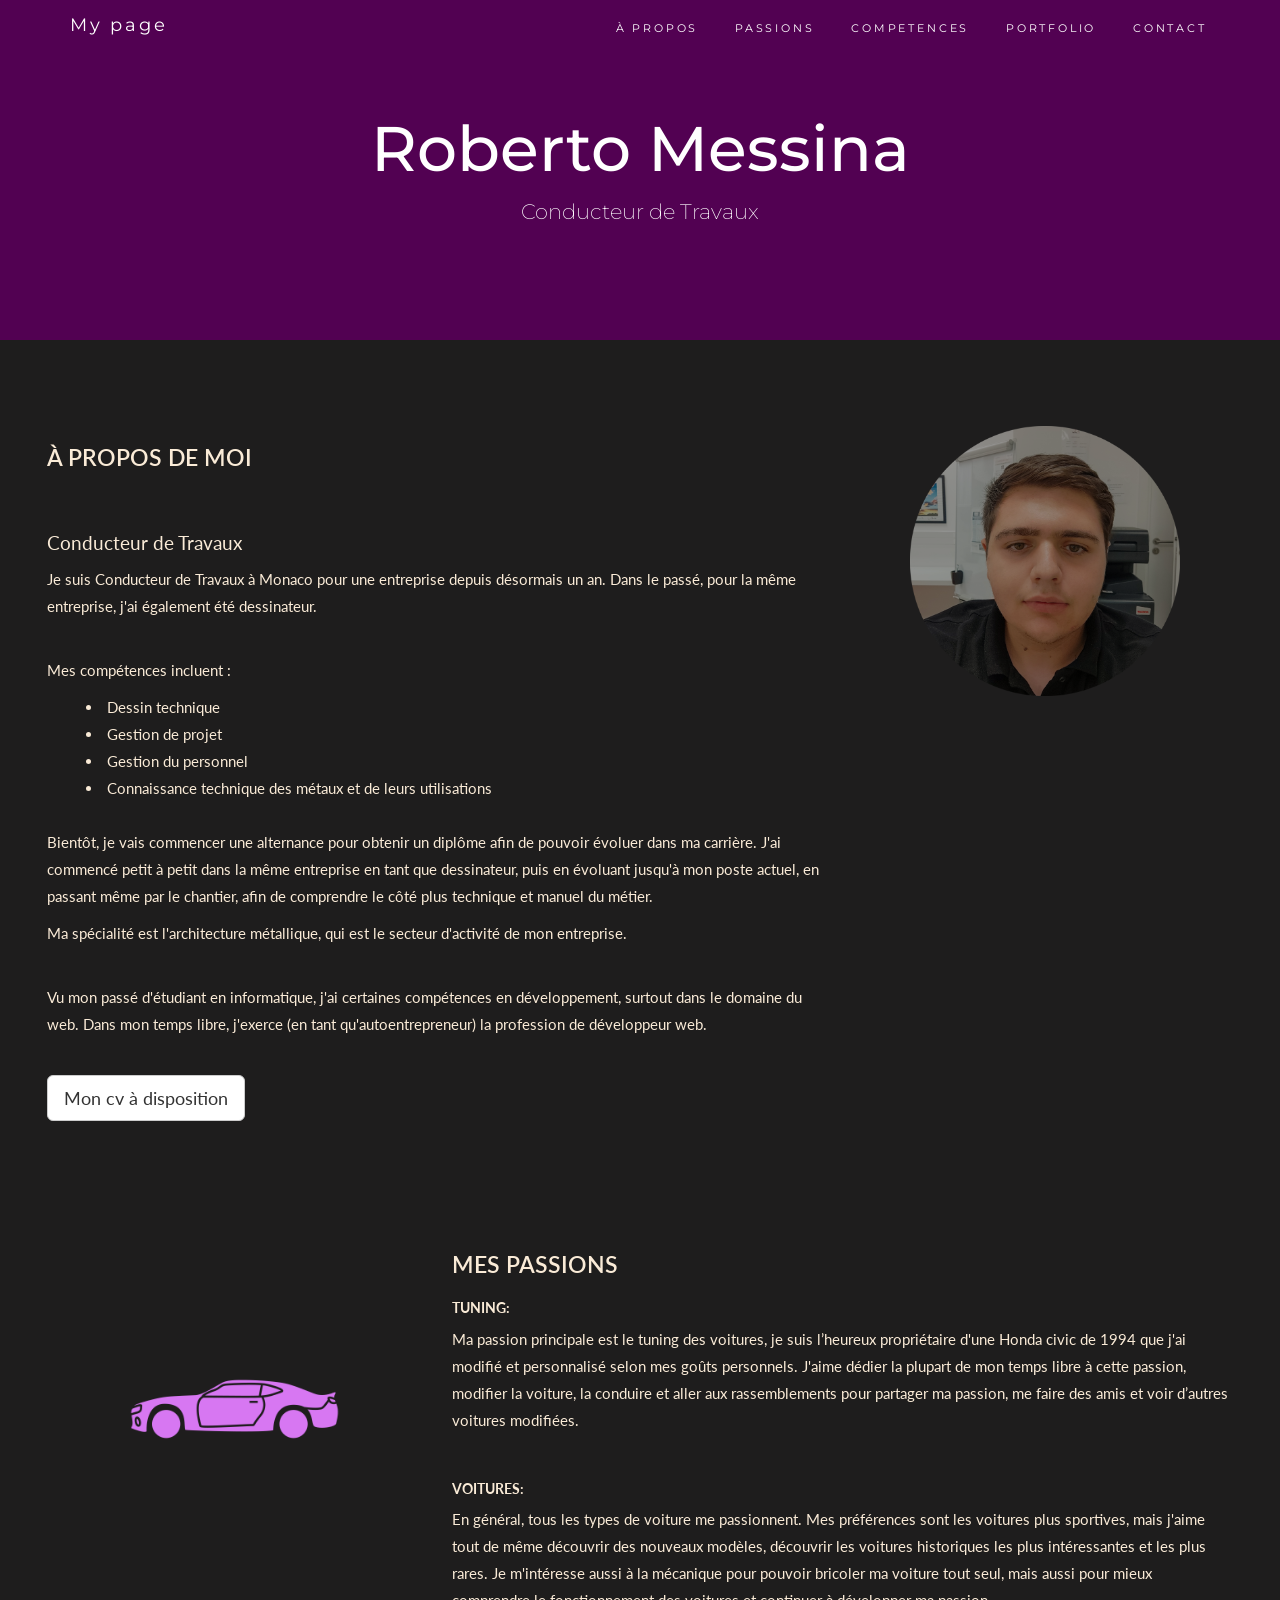
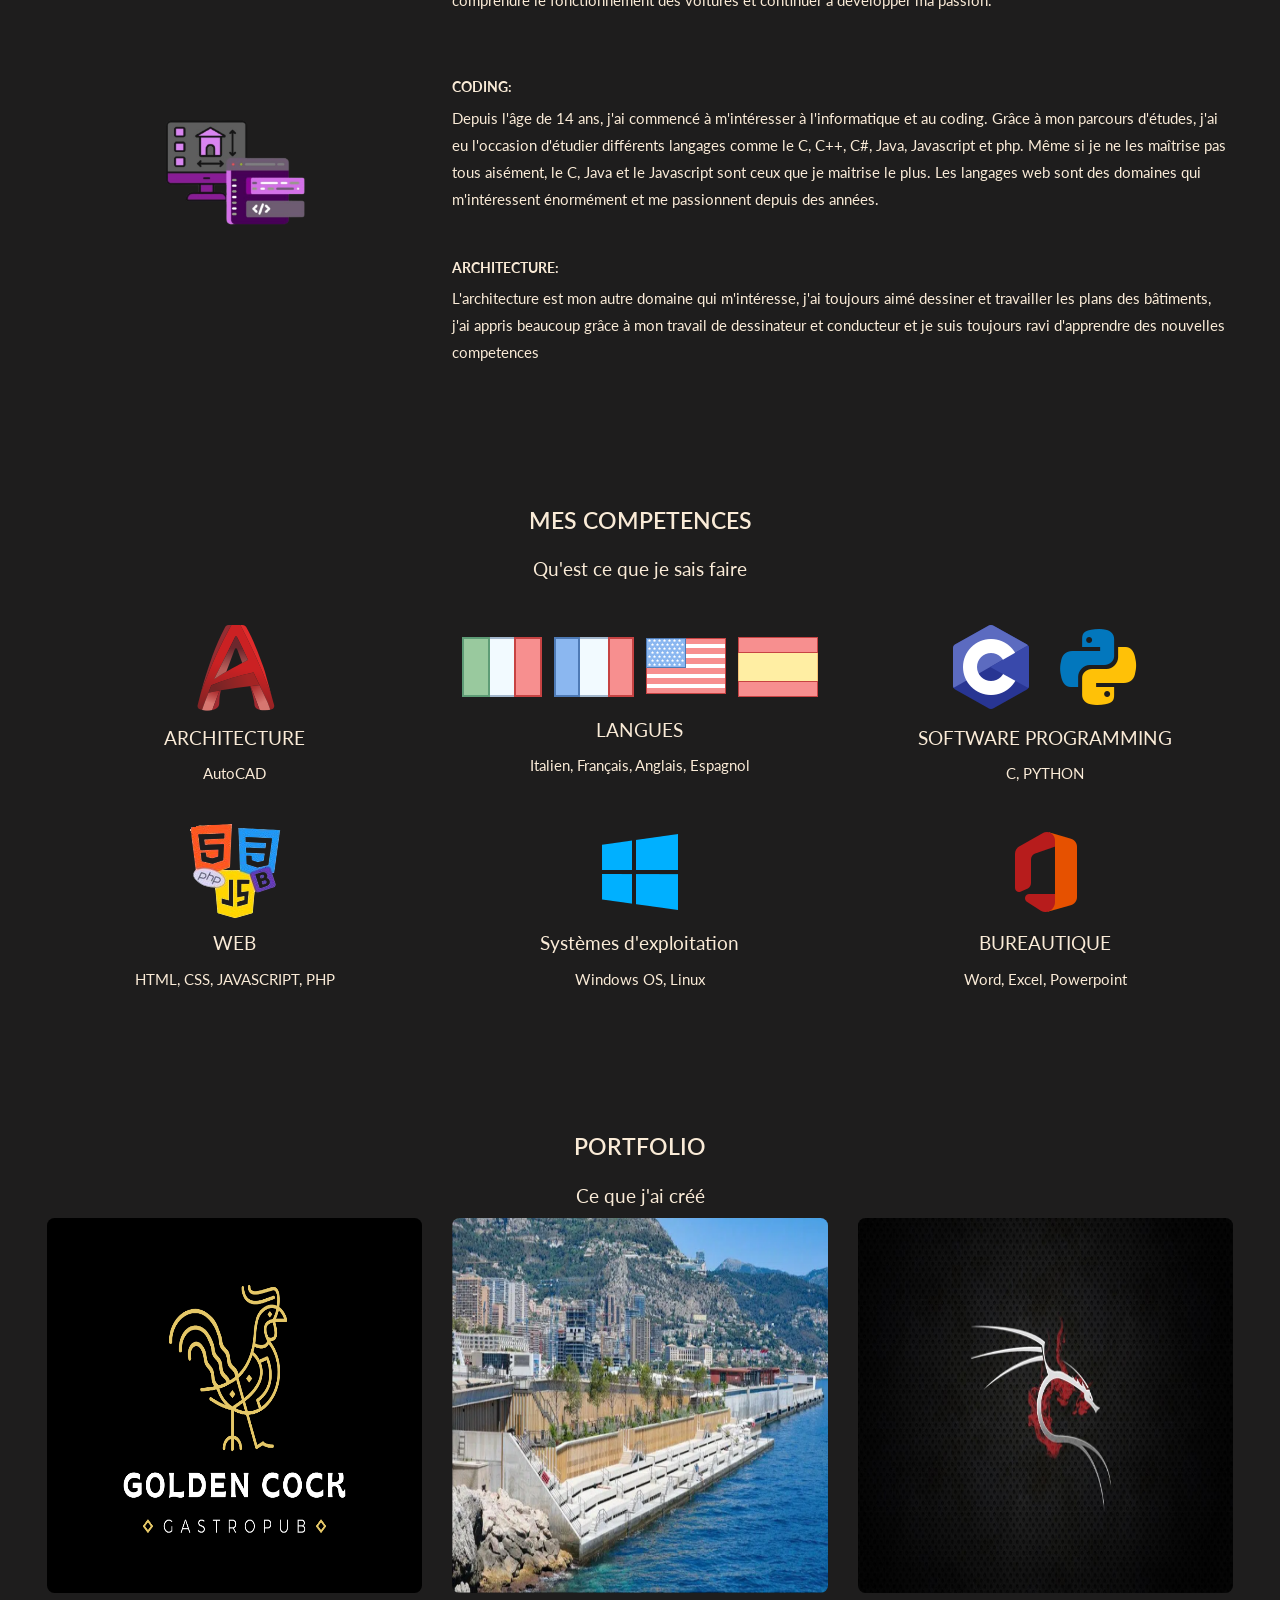
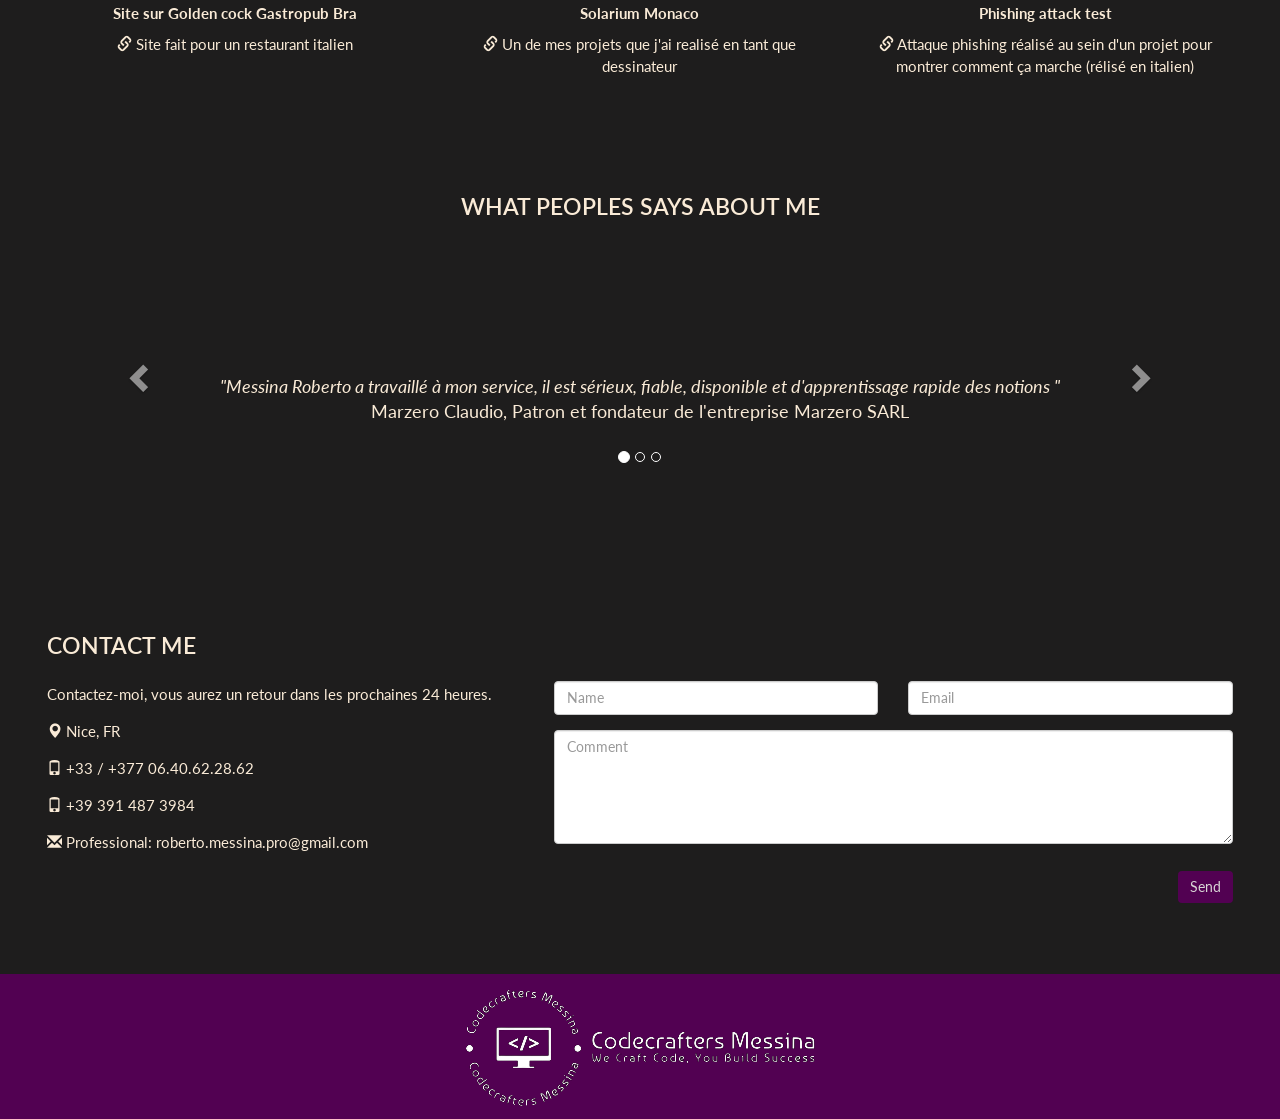
<file: index.html>
<!DOCTYPE html>
<html lang="fr">
<head>
    <title> Roberto Messina </title>
    <meta charset="utf-8">
    <meta name="viewport" content="width=device-width, initial-scale=1">
    <link rel="stylesheet" href="https://maxcdn.bootstrapcdn.com/bootstrap/3.4.1/css/bootstrap.min.css">
    <link rel="stylesheet" href="index.css">
    <link href="https://fonts.googleapis.com/css?family=Montserrat" rel="stylesheet" type="text/css">
    <link href="https://fonts.googleapis.com/css?family=Lato" rel="stylesheet" type="text/css">
    <script src="https://ajax.googleapis.com/ajax/libs/jquery/3.6.0/jquery.min.js"></script>
    <script src="https://maxcdn.bootstrapcdn.com/bootstrap/3.4.1/js/bootstrap.min.js"></script>
    <script src="index.js"></script>
    <link rel="icon" type="image/x-icon" href="/img/IMG-20220106-WA0001.ico">
</head>

<body id="myPage" data-spy="scroll" data-target=".navbar" data-offset="60">

<nav class="navbar navbar-default navbar-fixed-top">
    <div class="container">
        <div class="navbar-header">
            <button type="button" class="navbar-toggle" data-toggle="collapse" data-target="#myNavbar">
                <span class="icon-bar"> </span>
                <span class="icon-bar"> </span>
                <span class="icon-bar"> </span>
            </button>
            <a class="navbar-brand" href="#myPage"> My page </a>
        </div>
        <div class="collapse navbar-collapse" id="myNavbar">
            <ul class="nav navbar-nav navbar-right">
                <li class="pos"><a href="#about"> À PROPOS </a></li>
                <li class="pos"><a href="#mesPassions"> PASSIONS </a></li>
                <li class="pos"><a href="#mesCompetences"> COMPETENCES </a></li>
                <li class="pos"><a href="#portfolio"> PORTFOLIO </a></li>
                <li class="pos"><a href="#contact"> CONTACT </a></li>
            </ul>
        </div>
    </div>
</nav>

<div class="jumbotron text-center bg-black">
    <h1> Roberto Messina </h1>
    <p> Conducteur de Travaux </p>
</div>

<!-- Container (About Section) -->
<div id="about" class="container-fluid">
    <div class="row">
        <div class="col-sm-8">
            <h2>À propos de moi  </h2><br>
            <h4> Conducteur de Travaux </h4>
            <p> Je suis Conducteur de Travaux à Monaco pour une entreprise depuis désormais un an. Dans le passé, pour la même entreprise, j'ai également été dessinateur. </p> <br> <p> Mes compétences incluent : </p>
            <li> Dessin technique </li>
            <li> Gestion de projet </li>
            <li> Gestion du personnel </li>
            <li> Connaissance technique des métaux et de leurs utilisations </li>
            <br>
            <p> Bientôt, je vais commencer une alternance pour obtenir un diplôme afin de pouvoir évoluer dans ma carrière. J'ai commencé petit à petit dans la même entreprise en tant que dessinateur, puis en évoluant jusqu'à mon poste actuel, en passant même par le chantier, afin de comprendre le côté plus technique et manuel du métier. </p>
            <p> Ma spécialité est l'architecture métallique, qui est le secteur d'activité de mon entreprise. </p>
            <br>
            <p> Vu mon passé d'étudiant en informatique, j'ai certaines compétences en développement, surtout dans le domaine du web. Dans mon temps libre, j'exerce (en tant qu'autoentrepreneur) la profession de développeur web.</p>
            <br>
            <a href="cv/CV.pdf"> <button class="btn btn-default btn-lg" > Mon cv à disposition </button> </a>
        </div>
        <div class="col-sm-4 divimgs">
            <img id="meIcon" src="img/me.png" class="slideanim">
        </div>
    </div>
</div>

<div id="mesPassions" class="container-fluid">
    <div class="row">
        <div class="col-sm-4 divimgs" >
            <img src="img/imgcar.png" class="logo slideanim" id="imgcar">
        </div>
        <div class="col-sm-8" id="sep">
            <h2> Mes passions </h2>
            <h5><strong>TUNING:</strong> </h5> <p> Ma passion principale est le tuning des voitures, je suis l’heureux propriétaire d'une Honda civic de 1994 que j'ai modifié et personnalisé selon mes goûts personnels. J'aime dédier la plupart de mon temps libre à cette passion, modifier la voiture, la conduire et aller aux rassemblements pour partager ma passion, me faire des amis et voir d’autres voitures modifiées. </p> <br>
            <h5><strong>VOITURES: </strong> </h5> <p> En général, tous les types de voiture me passionnent. Mes préférences sont les voitures plus sportives, mais j'aime tout de même découvrir des nouveaux modèles, découvrir les voitures historiques les plus intéressantes et les plus rares. Je m'intéresse aussi à la mécanique pour pouvoir bricoler ma voiture tout seul, mais aussi pour mieux comprendre le fonctionnement des voitures et continuer à développer ma passion. </p>
        </div>

        <div class="col-sm-4 divimgs" >
            <img src="img/codearchi.png" class="logo slideanim" id="imginfo">
        </div>
        <div class="col-sm-8">
            <h5><strong>CODING:</strong> </h5> <p> Depuis l'âge de 14 ans, j'ai commencé à m'intéresser à l'informatique et au coding. Grâce à mon parcours d'études, j'ai eu l'occasion d'étudier différents langages comme le C, C++, C#, Java, Javascript et php. Même si je ne les maîtrise pas tous aisément, le C, Java et le Javascript sont ceux que je maitrise le plus. Les langages web sont des domaines qui m'intéressent énormément et me passionnent depuis des années.</p> <br>
            <h5><strong>ARCHITECTURE: </strong> </h5> <p> L'architecture est mon autre domaine qui m'intéresse, j'ai toujours aimé dessiner et travailler les plans des bâtiments, j'ai appris beaucoup grâce à mon travail de dessinateur et conducteur et je suis toujours ravi d'apprendre des nouvelles competences </p>
        </div>


    </div>
</div>

<!-- Container (Mes competences Section) -->
<div id="mesCompetences" class="container-fluid text-center">
    <h2>Mes competences</h2>
    <h4>Qu'est ce que je sais faire</h4>
    <br>
    <div class="row slideanim">
        <div class="col-sm-4">
            <span class="logo-small"> <img src="img/icons8-autocad-96.png"></span>
            <h4> ARCHITECTURE </h4>
            <p> AutoCAD </p>
        </div>
        <div class="col-sm-4">
            <span class="logo-small"> <img src="img/icons8-italy-40.png"> <img src="img/icons8-france-40.png" > <img src="img/icons8-usa-40.png"> <img src="img/icons8-spain-40.png"> </span>
            <h4>LANGUES</h4>
            <p> Italien, Français, Anglais, Espagnol </p>
        </div>
        <div class="col-sm-4">
            <span class="logo-small"> <img src="img/icons8-programmation-en-c-96.png"> <img src="img/icons8-python-96.png"> </span>
            <h4> SOFTWARE PROGRAMMING </h4>
            <p> C, PYTHON </p>
        </div>
    </div>
    <br>
    <div class="row slideanim">
        <div class="col-sm-4">
            <span class="logo-small"> <img src="img/htmlcssjs.png"> </span>
            <h4> WEB </h4>
            <p> HTML, CSS, JAVASCRIPT, PHP </p>
        </div>
        
        <div class="col-sm-4">
            <span class="logo-small"> <img src="img/icons8-windows-10-96.png"> </span>
            <h4> Systèmes d'exploitation </h4>
            <p> Windows OS, Linux </p>
        </div>

        <div class="col-sm-4">
            <span class="logo-small"> <img src="img/icons8-microsoft-office-2019-96.png">  </span>
            <h4> BUREAUTIQUE </h4>
            <p> Word, Excel, Powerpoint </p>
        </div>
    </div>
</div>

<!-- Container (Portfolio Section) -->
<div id="portfolio" class="container-fluid text-center">
    <h2>Portfolio</h2>
    <h4> Ce que j'ai créé </h4>
    <div class="row text-center slideanim">
        <div class="col-sm-4">
            <div class="thumbnail">
                <a href="Voiture/indexvoiture.html"><img src="img/LOGO Golden Cock/LOGO per SFONDO NERO/LOGO CLASSICO/Logo-web.png" alt="voitures" id="voitures" class="portfolioImg"></a>
                <p><strong> Site sur Golden cock Gastropub Bra </strong></p>
                <p> <a href="https://goldencockgastropub.github.io"> <span class="glyphicon glyphicon-link"> </span> </a> Site fait pour un restaurant italien </p>
            </div>
        </div>
        <div class="col-sm-4">
            <div class="thumbnail">
                <a href="vid/VID-20221025-WA0020.mp4"> <img src="img/Capture%20d’écran%202022-10-26%20094007.png" alt="solarium" id="solarium" class="portfolioImg"> </a>
                <p><strong> Solarium Monaco </strong></p>
                <p> <a href="vid/VID-20221025-WA0020.mp4"> <span class="glyphicon glyphicon-link"> </span> </a> Un de mes projets que j'ai realisé en tant que dessinateur </p>
            </div>
        </div>
        <div class="col-sm-4">
            <div class="thumbnail">
                <a href="https://drive.google.com/file/d/1n7wpax0u8CrI0l7NeMT7q2gWFLHcCLXD/view?usp=sharing"> <img src="img/wp2601079.jpg" alt="cyber" id="cyber" class="portfolioImg"> </a>
                <p><strong> Phishing attack test </strong></p>
                <p> <a href="https://drive.google.com/file/d/1n7wpax0u8CrI0l7NeMT7q2gWFLHcCLXD/view?usp=sharing"> <span class="glyphicon glyphicon-link"> </span> </a> Attaque phishing réalisé au sein d'un projet pour montrer comment ça marche (rélisé en italien)</p>
            </div>
        </div>
    </div><br><br>

    <h2>What peoples says about me</h2>
    <div id="myCarousel" class="carousel slide text-center" data-ride="carousel">
        <!-- Indicators -->
        <ol class="carousel-indicators">
            <li data-target="#myCarousel" data-slide-to="0" class="active"></li>
            <li data-target="#myCarousel" data-slide-to="1"></li>
            <li data-target="#myCarousel" data-slide-to="2"></li>
        </ol>

        <br><br>

        <!-- Wrapper for slides -->
        <div class="carousel-inner" role="listbox">
            <div class="item active">
                <h4>"Messina Roberto a travaillé à mon service, il est sérieux, fiable, disponible et d'apprentissage rapide des notions "<br><span> Marzero Claudio, Patron et fondateur de l'entreprise Marzero SARL </span></h4>
            </div>
            <div class="item">
                <h4>"Je recommande cette personne, qui aime investir sur soi-même avec des bons résultats, sérieux et respectueux"<br><span> Messina Maurizio, Directeur, Entreprise Marzero SARL </span></h4>
            </div>
            <div class="item">
                <h4>"Messina a travaillé pour moi pendant 2 ans, il s'est montré diligent, professionnel et fonctionnel, on le recommande comme très bon employé"<br><span> Igor Petrovs, propriétaire de Real Food Angel </span></h4>
            </div>
        </div>

        <!-- Left and right controls -->
        <a class="left carousel-control" href="#myCarousel" role="button" data-slide="prev">
            <span class="glyphicon glyphicon-chevron-left" aria-hidden="true"></span>
            <span class="sr-only">Previous</span>
        </a>
        <a class="right carousel-control" href="#myCarousel" role="button" data-slide="next">
            <span class="glyphicon glyphicon-chevron-right" aria-hidden="true"></span>
            <span class="sr-only">Next</span>
        </a>
    </div>
</div>

<!-- Container (Contact Section) -->
<div id="contact" class="container-fluid bg-grey">
    <h2>CONTACT ME</h2>
    <div class="row">
        <div class="col-sm-5">
            <p> Contactez-moi, vous aurez un retour dans les prochaines 24 heures. </p>
            <p><span class="glyphicon glyphicon-map-marker"></span> Nice, FR</p>
            <p><span class="glyphicon glyphicon-phone"></span> <a href="tel:+33 6 40 62 28 62"> +33 / +377 06.40.62.28.62 </a> </p>
            <p><span class="glyphicon glyphicon-phone"></span> <a href="tel:+39 391 487 3984"> +39 391 487 3984 </a> </p>
            <p><span class="glyphicon glyphicon-envelope"></span> <a href="mailto: roberto.messina.pro@gmail.com"> Professional: roberto.messina.pro@gmail.com </a> </p>

        </div>

        <form action="https://formsubmit.co/roberto.messina.pro@gmail.com" method="POST">
            <div class="col-sm-7 slideanim">
                <div class="row">
                    <div class="col-sm-6 form-group">
                        <input class="form-control" id="name" name="name" placeholder="Name" type="text" required>
                    </div>
                    <div class="col-sm-6 form-group">
                        <input class="form-control" id="email" name="email" placeholder="Email" type="email" required>
                    </div>
                </div>
                <textarea class="form-control" id="comments" name="comments" placeholder="Comment" rows="5"></textarea><br>
                <div class="row">
                    <div class="col-sm-12 form-group">
                        <button id="submit" class="btn btn-default pull-right" type="submit">Send</button>
                    </div>
                </div>
            </div>
        </form>

    </div>
</div>

<footer class="container-fluid text-center" style="padding: 0.8%;">
    <a id="creator" href="https://www.instagram.com/roby.messina.esh/"> <img src="img/logo-white-removebg-preview.png" alt="logocreator"> </a>
</footer>



</body>
</html>
</file>
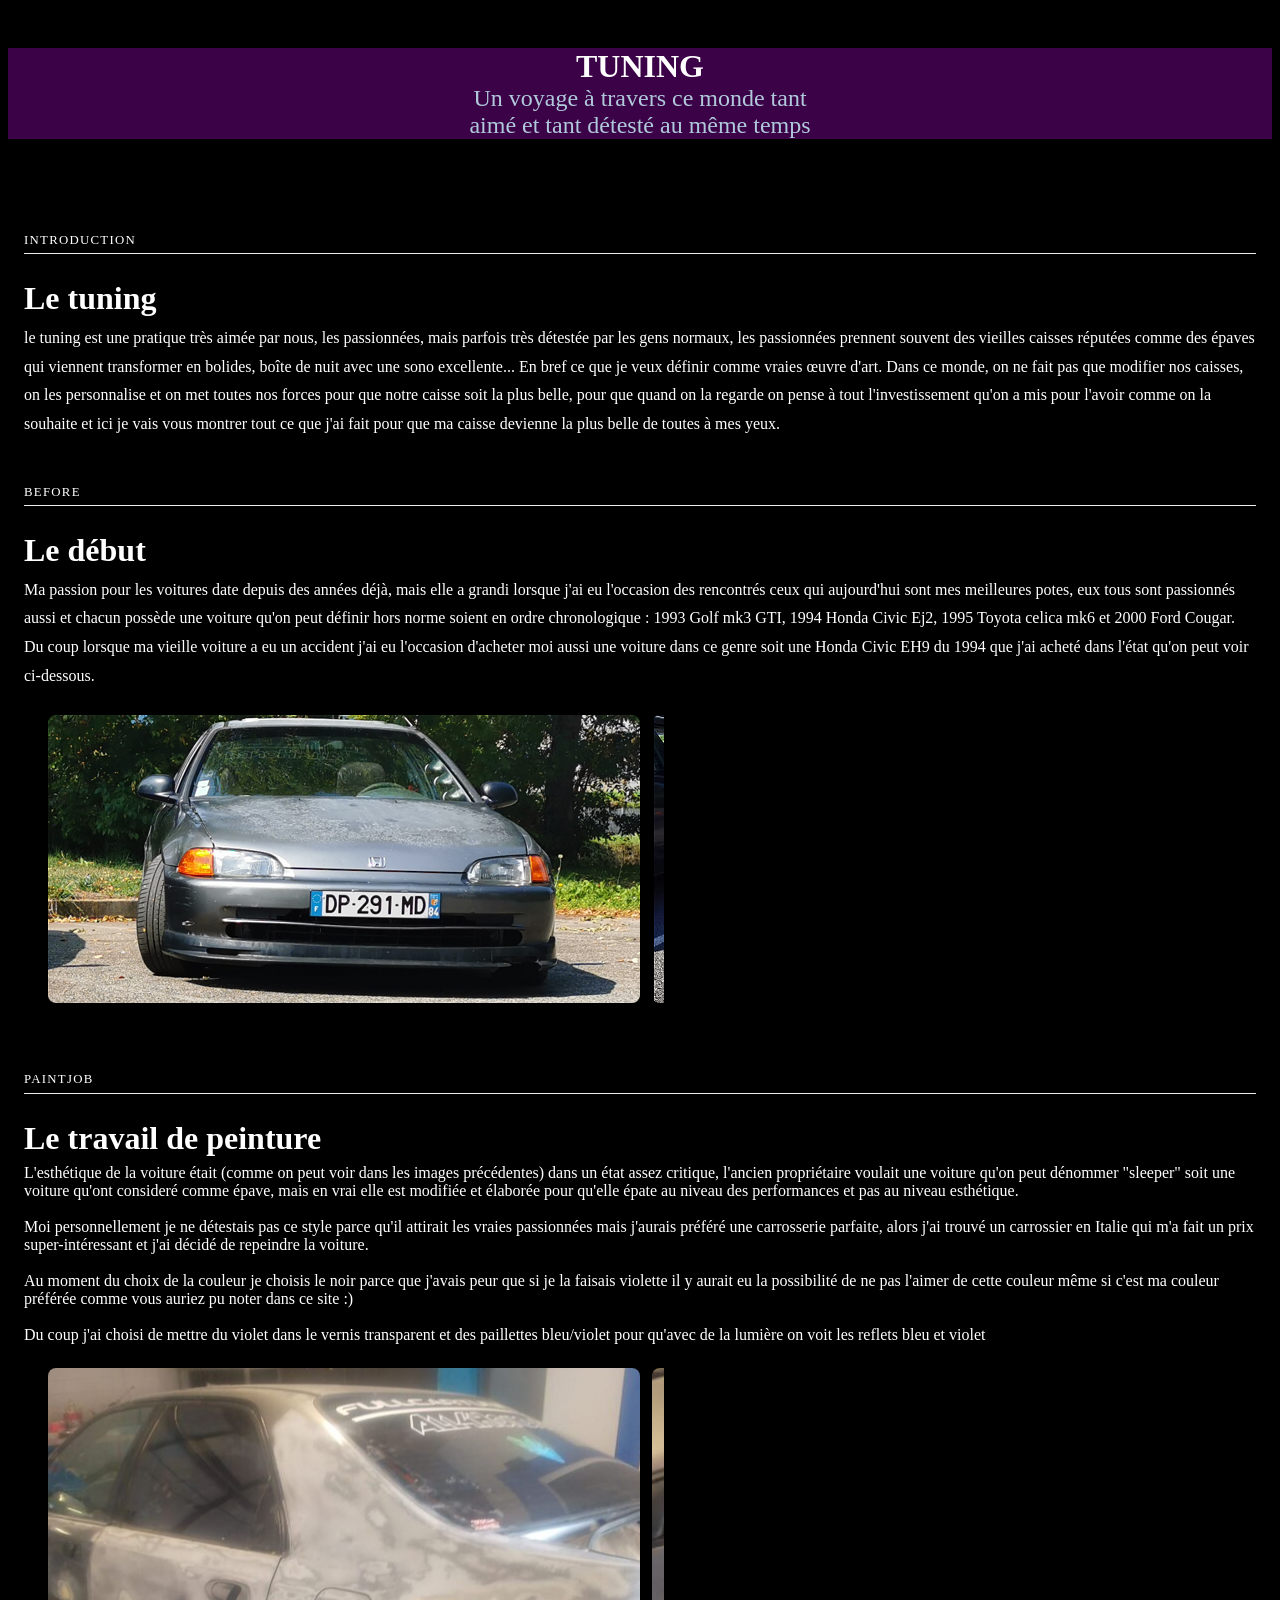
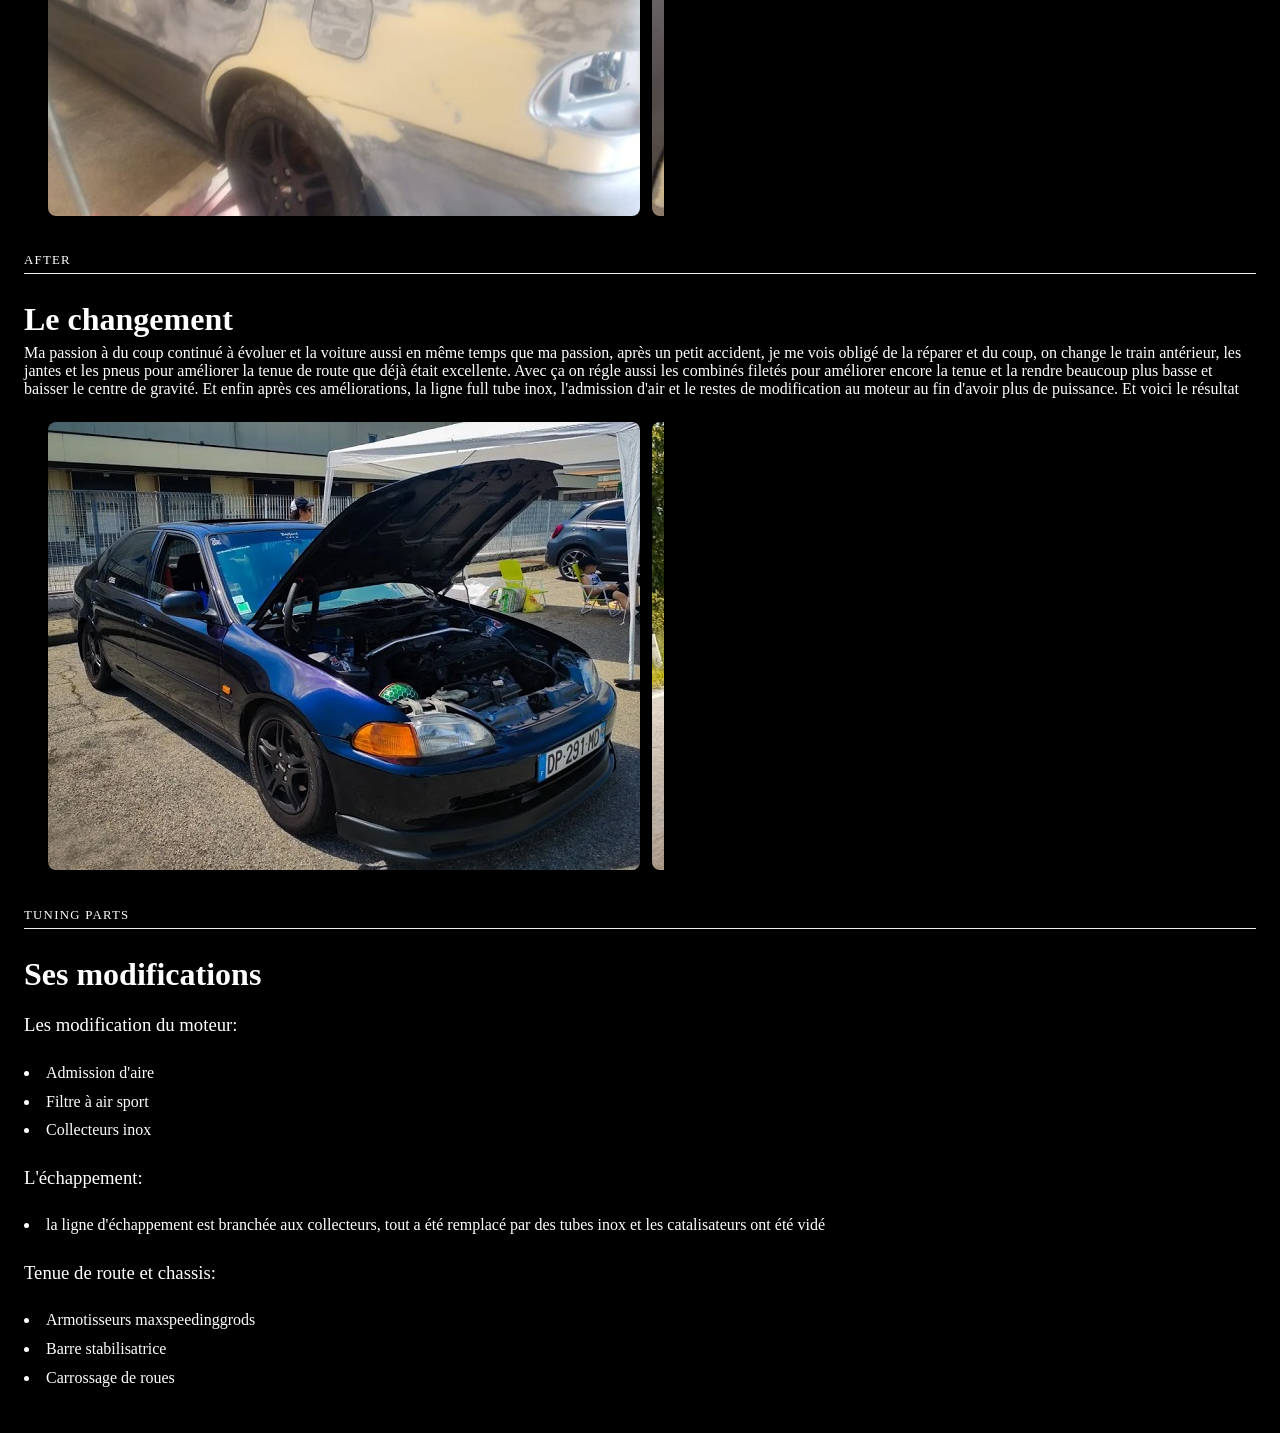
<file: Voiture/indexvoiture.html>
<!doctype html>
<html lang="fr">
<head>
    <meta charset="utf-8">
    <meta name="viewport" content="width=device-width, initial-scale=1.0">
    <title>Voitures Tuning</title>
    <link rel="stylesheet" href="indexvoiture.css">
</head>
<body>

<div id="layout" class="pure-g">
    <div class="sidebar pure-u-1 pure-u-md-1-4">
        <div class="header">
            <h1 class="brand-title"> Tuning </h1>
            <h2 class="brand-tagline"> Un voyage à travers ce monde tant </h2>
            <h2 class="brand-tagline"> aimé et tant détesté au même temps</h2>
        </div>
    </div>

    <!-- introduction -->

    <div class="content pure-u-1 pure-u-md-3-4">
        <div>
            <!-- A wrapper for all the blog posts -->
            <div class="posts">
                <h1 class="content-subhead">Introduction</h1>

                <!-- A single blog post -->
                <section class="post">
                    <header class="post-header">
                        <h2 class="post-title"> Le tuning </h2>
                    </header>

                    <div class="post-description">
                        <p> le tuning est une pratique très aimée par nous, les passionnées, mais parfois très détestée par les gens normaux, les passionnées prennent souvent des vieilles caisses réputées comme des épaves qui viennent transformer en bolides, boîte de nuit avec une sono excellente... En bref ce que je veux définir comme vraies œuvre d'art.
                            Dans ce monde, on ne fait pas que modifier nos caisses, on les personnalise et on met toutes nos forces pour que notre caisse soit la plus belle, pour que quand on la regarde on pense à tout l'investissement qu'on a mis pour l'avoir comme on la souhaite
                            et ici je vais vous montrer tout ce que j'ai fait pour que ma caisse devienne la plus belle de toutes à mes yeux. </p>
                    </div>
                </section>
            </div>

            <!-- Before -->

            <div class="posts">
                <h1 class="content-subhead"> Before</h1>

                <section class="post">
                    <header class="post-header">
                        <h2 class="post-title"> Le début </h2>
                    </header>

                    <div class="post-description">

                        <p>
                            Ma passion pour les voitures date depuis des années déjà, mais elle a grandi lorsque j'ai eu l'occasion des rencontrés ceux qui aujourd'hui sont mes meilleures potes, eux tous sont passionnés aussi et chacun possède une voiture qu'on peut définir hors norme soient en ordre chronologique : 1993 Golf mk3 GTI, 1994 Honda Civic Ej2, 1995 Toyota celica mk6 et 2000 Ford Cougar. Du coup lorsque ma vieille voiture a eu un accident j'ai eu l'occasion d'acheter moi aussi une voiture dans ce genre soit une Honda Civic EH9 du 1994 que j'ai acheté dans l'état qu'on peut voir ci-dessous.
                        </p>

                    </div>


                    <div class="container">
                        <div class="item" id="p1"> </div>
                        <div class="item" id="p2"> </div>
                        <div class="item" id="p3"> </div>
                        <div class="item" id="p4"> </div>
                    </div>
                </section>



            <!-- Paintjob -->

                <h1 class="content-subhead"> Paintjob </h1>
                <header class="post-header">
                    <h2 class="post-title"> Le travail de peinture </h2>

                    <p> L'esthétique de la voiture était (comme on peut voir dans les images précédentes) dans un état assez critique, l'ancien propriétaire voulait une voiture qu'on peut dénommer "sleeper" soit une voiture qu'ont consideré comme épave, mais en vrai elle est modifiée et élaborée pour qu'elle épate au niveau des performances et pas au niveau esthétique. </p>
                    <br>
                    <p> Moi personnellement je ne détestais pas ce style parce qu'il attirait les vraies passionnées mais j'aurais préféré une carrosserie parfaite, alors j'ai trouvé un carrossier en Italie qui m'a fait un prix super-intéressant et j'ai décidé de repeindre la voiture. </p>
                    <br>
                    <p> Au moment du choix de la couleur je choisis le noir parce que j'avais peur que si je la faisais violette il y aurait eu la possibilité de ne pas l'aimer de cette couleur même si c'est ma couleur préférée comme vous auriez pu noter dans ce site :) </p>
                    <br>
                    <p> Du coup j'ai choisi de mettre du violet dans le vernis transparent et des paillettes bleu/violet pour qu'avec de la lumière on voit les reflets bleu et violet </p>

                    <div class="container">
                        <div class="item" id="p9"> </div>
                        <div class="item" id="p10"> </div>
                        <div class="item" id="p11"> </div>
                        <div class="item" id="p12"> </div>
                    </div>
                </header>
            </div>




            <!-- After -->

                <h1 class="content-subhead"> After </h1>
                <header class="post-header">
                    <h2 class="post-title"> Le changement </h2>

                    <p>
                        Ma passion à du coup continué à évoluer et la voiture aussi en même temps que ma passion, après un petit accident,
                        je me vois obligé de la réparer et du coup, on change le train antérieur, les jantes et les pneus pour améliorer la tenue de route que déjà était excellente.
                        Avec ça on régle aussi les combinés filetés pour améliorer encore la tenue et la rendre beaucoup plus basse et baisser le centre de gravité.
                        Et enfin après ces améliorations, la ligne full tube inox, l'admission d'air et le restes de modification au moteur au fin d'avoir plus de puissance. Et voici le résultat
                    </p>

                    <div class="container">
                        <div class="item" id="p5"> </div>
                        <div class="item" id="p6"> </div>
                        <div class="item" id="p7"> </div>
                        <div class="item" id="p8"> </div>
                    </div>
                </header>
            </div>


            <!-- Tuning parts -->

            <div class="posts">
                <h1 class="content-subhead"> Tuning parts </h1>

                <section class="post">
                    <header class="post-header">
                        <h2 class="post-title"> Ses modifications </h2>
                    </header>

                    <div class="post-description">

                        <h3> Les modification du moteur: </h3>
                        <li> Admission d'aire </li>
                        <li> Filtre à air sport </li>
                        <li> Collecteurs inox </li>

                        <h3> L'échappement: </h3>
                        <li> la ligne d'échappement est branchée aux collecteurs, tout a été remplacé par des tubes inox et les catalisateurs ont été vidé </li>

                        <h3> Tenue de route et chassis: </h3>
                        <li> Armotisseurs maxspeedinggrods </li>
                        <li> Barre stabilisatrice </li>
                        <li> Carrossage de roues </li>

                    </div>
                </section>

                </header>
            </div>


        </div>
    </div>
</div>
</body>
</html>
</file>
<file: index.css>
body {
    font: 400 1.5em Lato, sans-serif;
    line-height: 1.8;
    color: antiquewhite;
    background-color: #1e1d1d;
}
h2 {
    font-size: 1.5em;
    text-transform: uppercase;
    color: antiquewhite;
    font-weight: 600;
    margin-bottom: 1em;
}
h4 {
    font-size: 19px;
    line-height: 1.375em;
    color: antiquewhite;
    font-weight: 400;
    margin-bottom: 0.5em;
}
.jumbotron {
    background-color: #520152;
    color: #fff;
    padding: 6.25em 1.5625em;
    font-family: Montserrat, sans-serif;
}
.container-fluid {
    padding: 3.75em 3.125em;
}
.bg-grey {
    background-color: #1e1d1d;
}
.logo-small {
    color: white;
    font-size: 3.125em;
}
.logo {
    color: white;
    font-size: 9.375em;
}
.thumbnail {
    padding: 0 0 0.9375em 0;
    border: none;
    border-radius: 0;
}
.thumbnail img {
    width: 100%;
    height: 100%;
    margin-bottom: 0.625em;
}
.carousel-control.right, .carousel-control.left {
    background-image: none;
    color: #fff;
}
.carousel-indicators li {
    border-color: #fff;
}
.carousel-indicators li.active {
    background-color: #fff;
}
.item h4 {
    font-size: 1.1875em;
    line-height: 1.375em;
    font-weight: 400;
    font-style: italic;
    margin: 4.375em 0;
}
.item span {
    font-style: normal;
}
.panel {
    border: 0.0625em solid #520152;
    border-radius:0 !important;
    transition: box-shadow 0.5s;
}
.panel:hover {
    box-shadow: 0.3125em 0em 2.5em rgba(0,0,0, .2);
}
.panel-footer .btn:hover {
    border: 0.0625em solid #520152;
    background-color: #fff !important;
    color: #520152;
}
.panel-heading {
    color: #fff !important;
    background-color: #520152 !important;
    padding: 1.5625em;
    border-bottom: 0.0625em solid transparent;
    border-radius: 0px;
}
.panel-footer {
    background-color: white !important;
}
.panel-footer h3 {
    font-size: 2em;
}
.panel-footer h4 {
    color: #aaa;
    font-size: 0.875em;
}
.panel-footer .btn {
    margin: 0.9375em 0;
    background-color: #520152;
    color: #fff;
}
.navbar {
    margin-bottom: 0;
    background-color: #520152;
    z-index: 9999;
    border: 0;
    font-size: 0.75em !important;
    line-height: 1.42857143 !important;
    letter-spacing: 0.25em;
    border-radius: 0;
    font-family: Montserrat, sans-serif;
}
.navbar li a, .navbar .navbar-brand {
    color: #fff !important;
}
.navbar-nav li a:hover, .navbar-nav li.active a {
    color: #520152 !important;
    background-color: #fff !important;
}
.navbar-default .navbar-toggle {
    border-color: transparent;
    color: #fff !important;
}
footer .glyphicon {
    font-size: 1.25em;
    margin-bottom: 1.25em;
    color: #520152;
}

footer{
    background-color: #520152;
}

.slideanim {visibility:hidden;}
.slide {
    animation-name: slide;
    -webkit-animation-name: slide;
    animation-duration: 1s;
    -webkit-animation-duration: 1s;
    visibility: visible;
}
@keyframes slide {
    0% {
        opacity: 0;
        transform: translateY(70%);
    }
    100% {
        opacity: 1;
        transform: translateY(0%);
    }
}
@-webkit-keyframes slide {
    0% {
        opacity: 0;
        -webkit-transform: translateY(70%);
    }
    100% {
        opacity: 1;
        -webkit-transform: translateY(0%);
    }
}
@media screen and (max-width: 768px) {
    .col-sm-4 {
        text-align: center;
        margin: 1.5625em 0;
    }
    .btn-lg {
        width: 100%;
        margin-bottom: 2.1875em;
    }

    .divimgs {
        display: none;
    }
}
@media screen and (max-width: 480px) {
    .logo {
        font-size: 9.375em;
    }
}

li{
    margin-left: 5%;
}


::-webkit-scrollbar {
    display: none;
}

.pos {
    margin: 0.3em;
}

.divimgs {
    text-align: center;
    vertical-align: center;
}

#imgcar, #imginfo{
    border-radius: 100%;
    height: 1.5em;
}

#imgcar{
    margin-top: 0.5em;
}

#sep {
    margin-bottom: 3em;
}

.thumbnail {
    background: none;
}

#voitures {
    height: 25em;
}

#solarium{
    height: 25em;
}

#cyber {
    height: 25em;
}

#instalogo{
    position: absolute;
    right: 5em;
    bottom: 1em;
}

#submit {
    background-color: #520152;
    border: none;
    color: #d9d6d6;
}

.social:link {
    color: white;
}

.social:visited, #creator:visited{
    color: white;
}

#creatorall{
    position: absolute;
    left: 5em;
}

.social:hover {
    color: white;
    font-size: larger;
    text-decoration: none;
}

.social:active {
    color: white;
}

.social{
    margin-right: 1em;
}

#meIcon {
    height: 18em;
    filter: brightness(60%);
}

#compt3 {
    margin-top: 2em;
}

#mesCompetences {
    margin: 0 auto;
}

.portfolioImg {
    border-radius: 0.5em;
}

a:link, a:visited {
    color: antiquewhite;
    text-decoration: none;
}

a:link:active, a:visited:active {
    color: antiquewhite;
}
</file>
<file: Voiture/indexvoiture.css>
* {
    -webkit-box-sizing: border-box;
    -moz-box-sizing: border-box;
    box-sizing: border-box;
    background-color: black;
    color: white;
}

p{
    margin: 0;
}

a {
    text-decoration: none;
    color: rgb(61, 146, 201);
}
a:hover,
a:focus {
    text-decoration: underline;
}

h3 {
    font-weight: 100;
}

/* LAYOUT CSS */
.img-responsive {
    max-width: 100%;
    height: auto;
}

#layout {
    padding: 0;
}

.header {
    text-align: center;
    top: auto;
    margin: 3em auto;
}

.sidebar {
    background: rgb(60, 2, 72);
    color: #fff;
}

.brand-title,
.brand-tagline {
    margin: 0;
    background: rgb(60, 2, 72)
}
.brand-title {
    text-align: center;
    text-transform: uppercase;
}
.brand-tagline {
    font-weight: 300;
    color: rgb(176, 202, 219);
}

.nav-list {
    margin: 0;
    padding: 0;
    list-style: none;
}
.nav-item {
    display: inline-block;
    *display: inline;
    zoom: 1;
}
.nav-item a {
    background: transparent;
    border: 2px solid rgb(176, 202, 219);
    color: #fff;
    margin-top: 1em;
    letter-spacing: 0.05em;
    text-transform: uppercase;
    font-size: 85%;
}
.nav-item a:hover,
.nav-item a:focus {
    border: 2px solid rgb(61, 146, 201);
    text-decoration: none;
}

.content-subhead {
    text-transform: uppercase;
    color: #ffffff;
    border-bottom: 1px solid #eee;
    padding: 0.4em 0;
    font-size: 80%;
    font-weight: 500;
    letter-spacing: 0.1em;
}

.content {
    padding: 2em 1em 0;
}

.post {
    padding-bottom: 2em;
}
.post-title {
    font-size: 2em;
    color: #ffffff;
    margin-bottom: 0.2em;
}
.post-avatar {
    border-radius: 50px;
    float: right;
    margin-left: 1em;
}
.post-description {
    font-family: Georgia, "Cambria", serif;
    color: #444;
    line-height: 1.8em;
}
.post-meta {
    color: #999;
    font-size: 90%;
    margin: 0;
}

.post-category {
    margin: 0 0.1em;
    padding: 0.3em 1em;
    color: #fff;
    background: #999;
    font-size: 80%;
}
.post-category-design {
    background: #5aba59;
}
.post-category {
    background: #4d85d1;
}
.post-category-yui {
    background: #8156a7;
}
.post-category-js {
    background: #df2d4f;
}

.post-images {
    margin: 1em 0;
}
.post-image-meta {
    margin-top: -3.5em;
    margin-left: 1em;
    color: #fff;
    text-shadow: 0 1px 1px #333;
}


@media screen and (min-width: 1475px) {

    .content {
        padding: 2em 3em 0;
        margin-left: 25%;
    }

    .header {
        margin: 80% 2em 0;
        text-align: right;
    }

    .sidebar {
        vertical-align: center;
        position: fixed;
        top: 0;
        bottom: 0;
    }

    .footer {
        text-align: center;
    }

}

/* width */
::-webkit-scrollbar {
    height: 0.5em;
}


/* scroll-snap-type */

*{
    box-sizing: border-box;
}

.container {
    display: flex;
    overflow-x: scroll;
    padding: 1.5em;
    width: 40em;
    scroll-snap-type: x mandatory;
    scroll-padding: 1.5em;
    border-radius: 1em;
    gap: 0.75em;
}

.container .item{
    flex: 0 0 100%;
    padding: 1.5em;
    border-radius: 0.5em;
    scroll-snap-align: start;
}


#p1{
    background: url("imgv/front.png") no-repeat;
    height: 18em;
}

#p2{
     background: url("imgv/back.png") no-repeat;
     height: 18em;
 }

#p3{
    background: url("imgv/side1.png") no-repeat;
    height: 18em;
}

#p4{
    background: url("imgv/side2.png") no-repeat;
    height: 18em;
}

#p5 {
    background: url("imgv/frontenginejpg.jpg") no-repeat;
    height: 28em;
}

#p6{
    background: url("imgv/backN.jpg") no-repeat;
    height: 28em;
}

#p7{
    background: url("imgv/sideD.jpg") no-repeat;
    height: 28em;
}

#p8{
    background: url("imgv/frontDroite.jpg") no-repeat;
    height: 28em;
}


#p9{
    background: url("imgv/pj1.jpg") no-repeat;
    height: 28em;
    background-position-y: center;
    background-position-x: center;
}

#p10{
    background: url("imgv/pj2.jpg") no-repeat;
    height: 28em;
    background-position-y: center;
    background-position-x: center;
}
#p11{
    background: url("imgv/pj3.jpg") no-repeat;
    height: 28em;
    background-position-y: center;
    background-position-x: center;
}
#p12{
    background: url("imgv/pj4.jpg") no-repeat;
    height: 28em;
    background-position-y: center;
    background-position-x: center;
}
</file>
